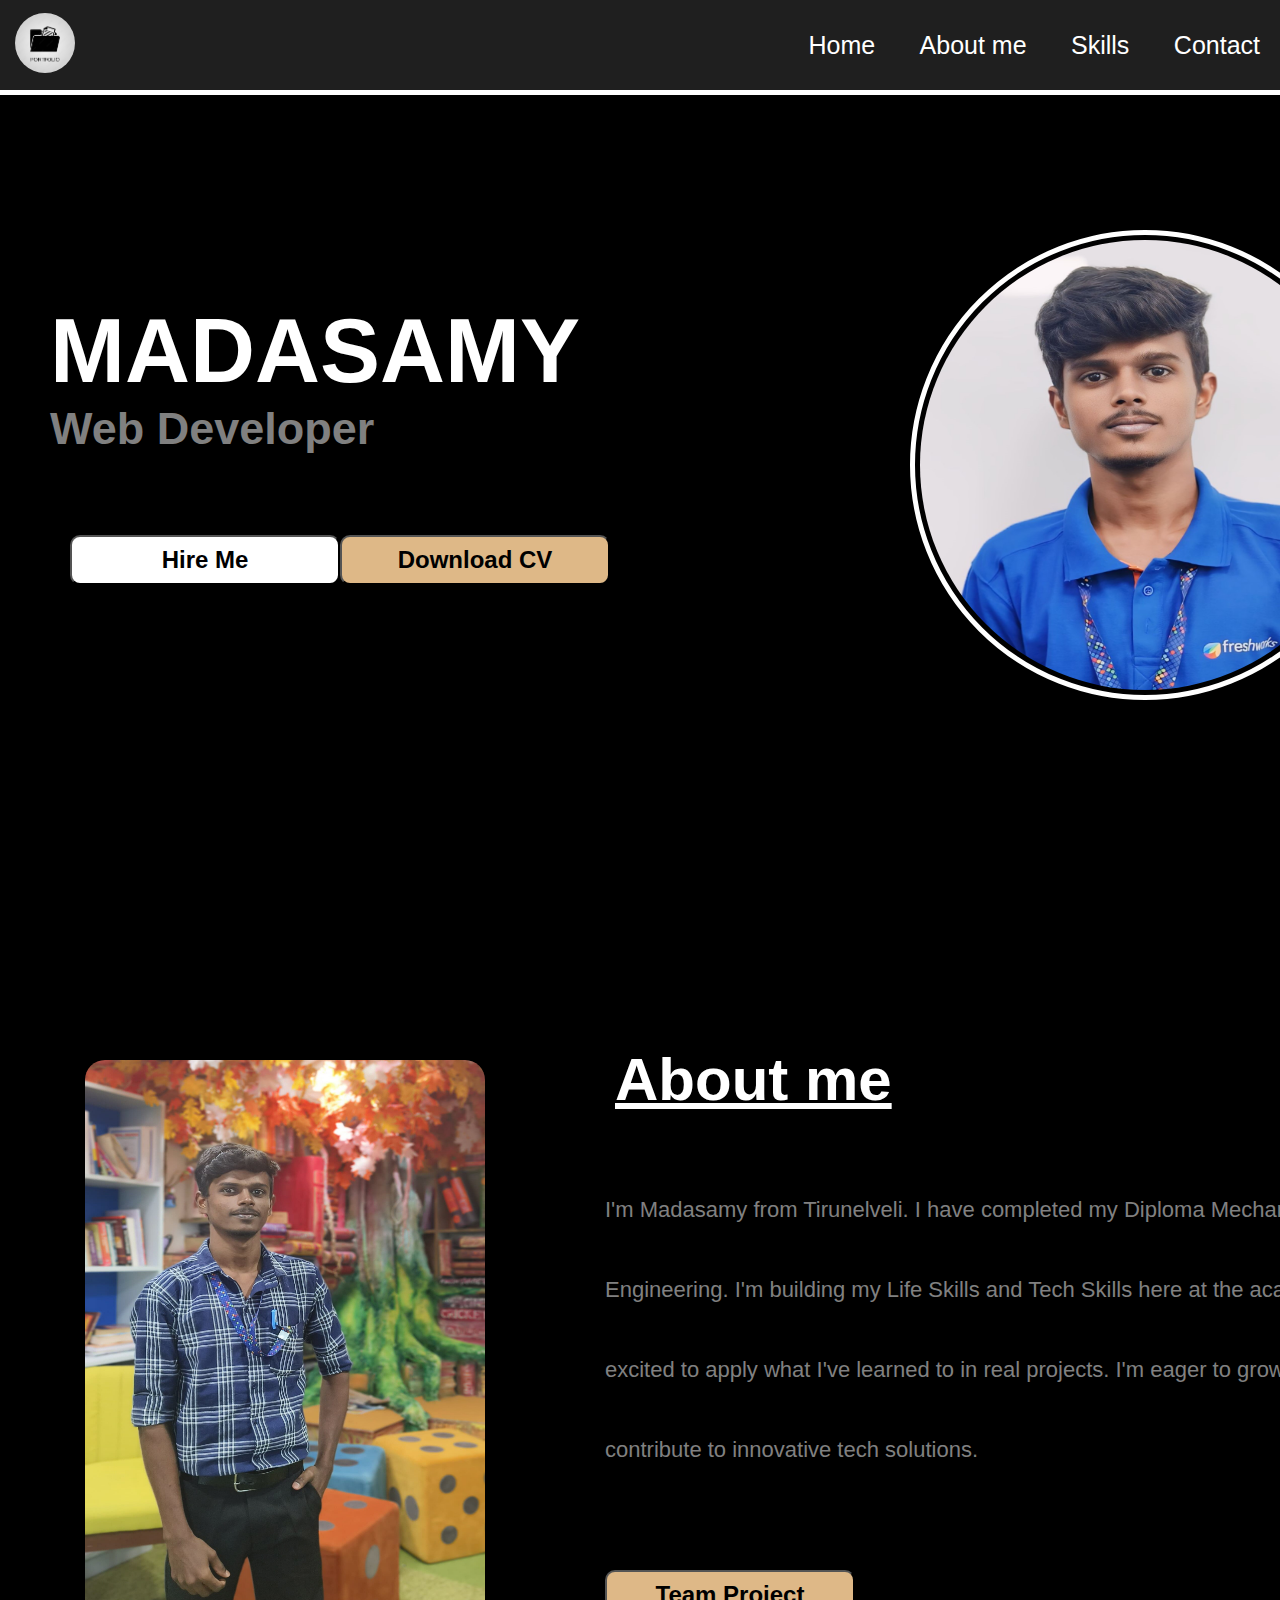
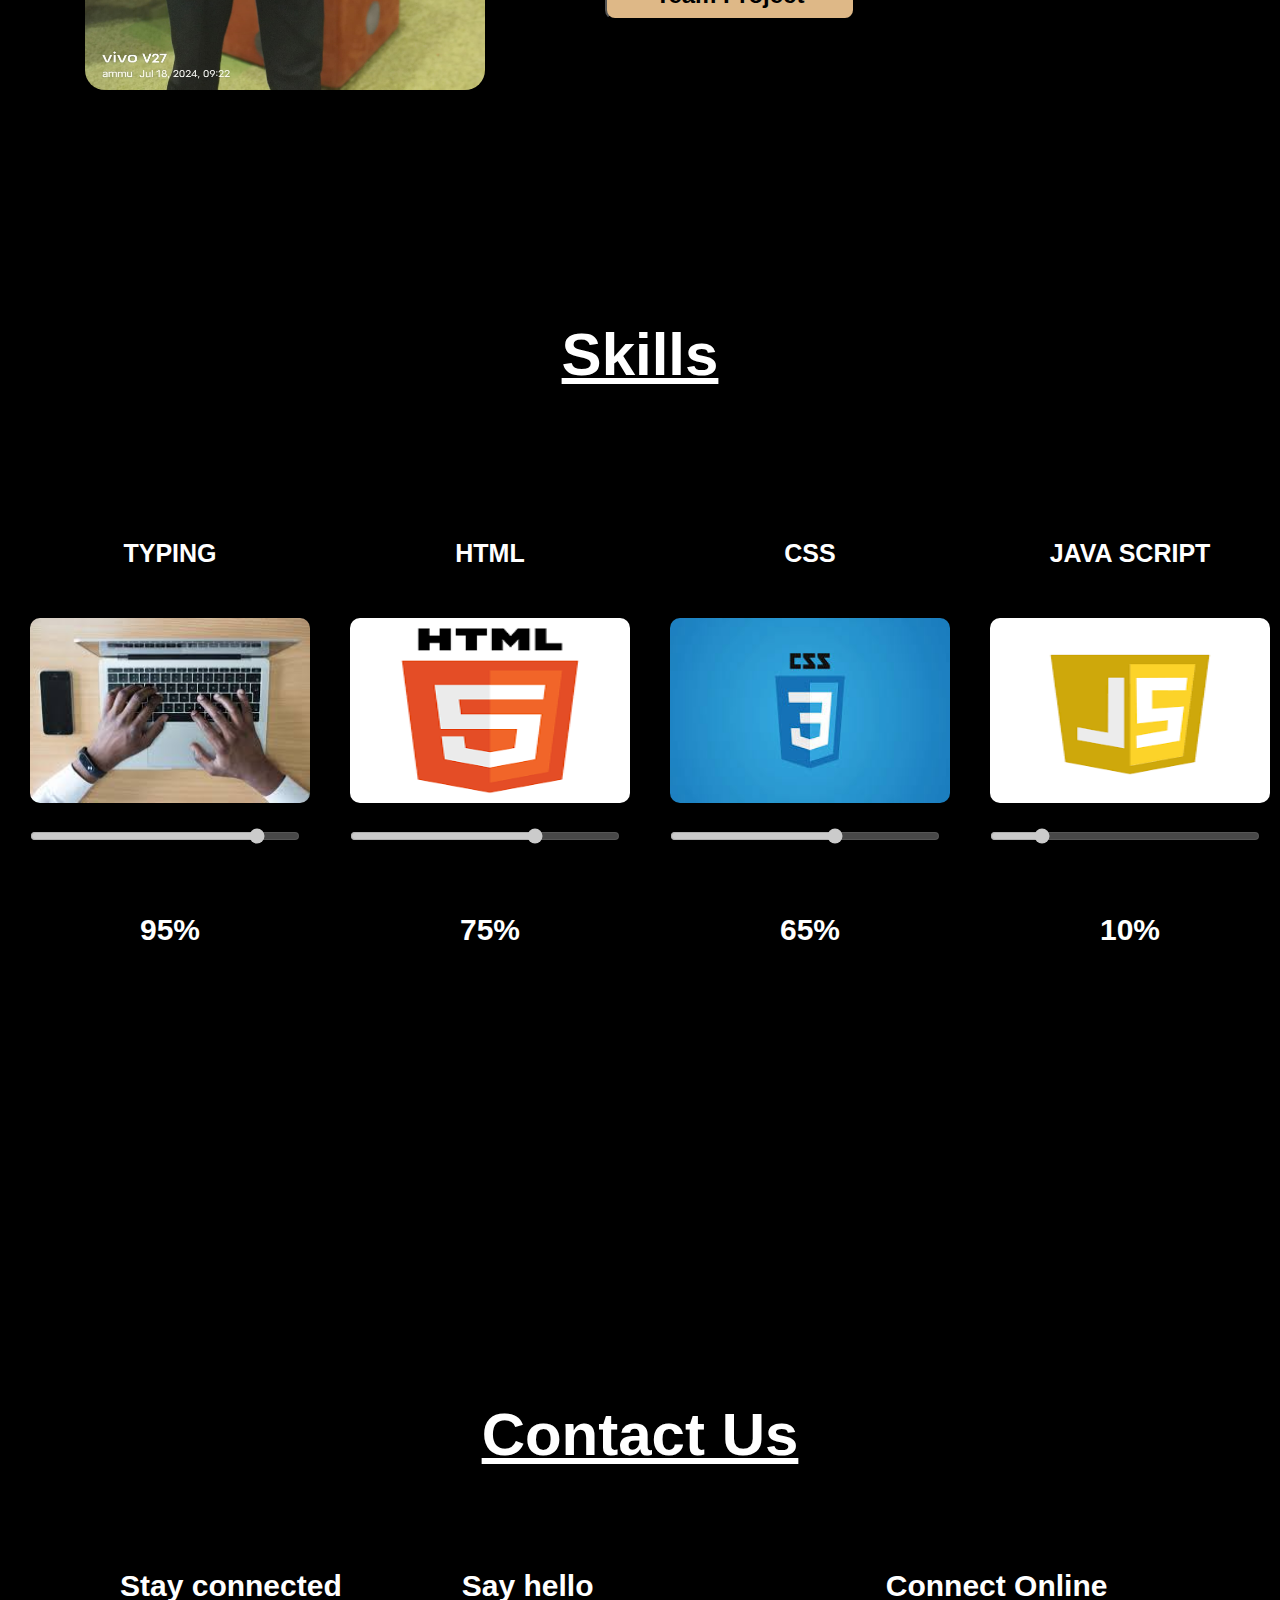
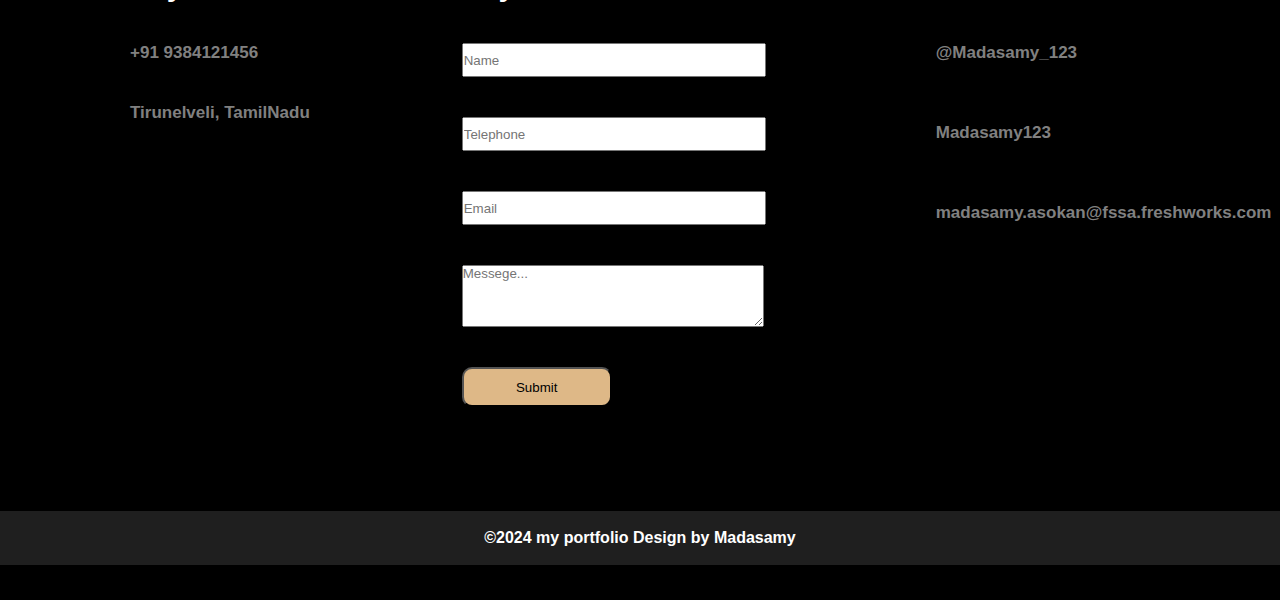
<file: index.html>
<!DOCTYPE html>
<html lang="en">

<head>
    <meta name="description" content="This is my first portfolio">
    <meta charset="UTF-8">
    <meta name="viewport" content="width=device-width, initial-scale=1.0">
    <title>Madasamy_portfolio</title>
    <link rel="stylesheet" href="./css/style.css">
     <link rel="stylesheet" href="https://cdnjs.cloudflare.com/ajax/libs/font-awesome/6.6.0/css/all.min.css"
    integrity="sha512-Kc323vGBEqzTmouAECnVceyQqyqdsSiqLQISBL29aUW4U/M7pSPA/gEUZQqv1cwx4OnYxTxve5UMg5GT6L4JJg=="
    crossorigin="anonymous" referrerpolicy="no-referrer" />
</head>



<body>
    <section class="container" id="home">

        <header>
            <div>
                <img src="./Assests/images/icon_home.jpg" alt=""
                    class="header-icon">
            </div>

            <nav>

                <a href="#home">Home</a>
                <a href="#aboutme">About me</a>
                <a href="#skills"> Skills</a>
                <a href="#contact">Contact</a>

            </nav>
        </header>


        <div class="main">
            <div class="main-text">
                <h1>MADASAMY</h1>
                <p>Web Developer</p>
            <div class="home_button">
               
                <button class="hireme_button"><a href="https://www.linkedin.com/in/madasamy-asokan-419818323/">Hire Me</a></button>
                <button><a href="./Assests/images/Madasamy _Resume1.pdf" download="Madasamy_Resume1.pdf">Download CV</a><i class="fa-solid fa-download" style="color: black;"></i></button>
            </div>
            </div>
           


            <div class="image_1">
                <img src="./Assests/images/img_home1.jpg" alt="home page">
            </div>

        </div>
    </section>


    <!-- aboutme page -->

    <section class="container1" id="aboutme">


        <div class="image_2">
            <img src="./Assests/images/img_about.jpeg" alt="aboutme page">
        </div>
        <div class="about-content">

            <div class="about1">

                <h1>About me</h1>
                <p>I'm Madasamy from Tirunelveli. I have completed my Diploma Mechanical in Engineering. I'm
                    building my Life Skills  and Tech Skills here at the academy. I'm excited to apply what I've learned to in real
                    projects. I'm eager to grow and contribute to innovative tech solutions.
                <p>

                <button><a href="./Assests/images/Project.mp4">Team Project</a></button>

            </div>

        </div>
    </section>

    <!-- skills -->


    <section class="container2" id="skills">

        <div class="main2">
            <h1>Skills</h1>
            <div class="images-content">
                <div class="skills-image">
                    <p>TYPING</p>
                    <img src="./Assests/images/img_skills1.jpg" alt="type">
                    <input type="range" min="1" max="100" value="95" disabled >
                    <a href="./Assests/images/Type_certificate.jpg"><h1>95%</h1></a>
                </div>
                <div class="skills-image">
                    <p>HTML</p>
                    <img src="./Assests/images/img_skills2.png" alt="html">
                    <input type="range" min="1" max="100" value="75" disabled>
                    <a href="./Assests/images/html_project.png"><h1>75%</h1></a>

                </div>
                <div class="skills-image">
                    <p>CSS</p>
                    <img src="./Assests/images/img_skills3.jpg" alt="css">
                    <input type="range" min="1" max="100" value="65" disabled>
                    <a href="./Assests/images/css website.png"><h1>65%</h1></a>
                </div>
                <div class="skills-image">
                    <p>JAVA SCRIPT</p>
                    <img src="./Assests/images/img_skills4.png" alt="js">
                    <input type="range" min="1" max="100" value="10" disabled>
                    <a href="https://github.com/Madasamy123/javascript_practice"><h1>10%</h1></a>
                </div>

            </div>

        </div>

    </section>

    <!-- contact -->


    <section class="container3" id="contact">

        <h1 class="contact-heading">Contact Us</h1>

        <div class="contact_main">
            <div class="contact_head">
                <h2>Stay connected</h2>
                <div class="contact_image">
                    <i class="fa-brands fa-whatsapp"></i>
                    <p>+91 9384121456</p>
                </div>
                <div class="contact_image">
                  
                    <i class="fa-solid fa-location-dot" ></i>
                    <p>Tirunelveli, TamilNadu</p>
                </div>
            </div>

             <form action="https://formsubmit.co/madasamimadasami2002@gmail.com" method="post"> 
                
            <div class="contact_head">
                <h2>Say hello</h2>
               
                <input type="text" placeholder="Name" required>
                <input type="text" placeholder="Telephone">
                <input type="email" placeholder="Email" required>
                <textarea name="" id="" placeholder="Messege..."></textarea>
                <button type="submit">Submit</button>
              
            </div>

           </form>


            
        
            <div class="contact_head">
                <h2>Connect Online</h2>
                <div class="contact_image">
                    <a href="https://x.com/Madasamy_123"><i class="fa-brands fa-x-twitter" ></i></a>
                    <p>@Madasamy_123</p>
                </div>
                <div class="contact_image">
                    <a href="https://github.com/"><i class="fa-brands fa-github" ></i></a>
                    <p>Madasamy123</p>
                </div>
                <div class="contact_image">
                   <a href="mailto:madasamimadasami@2002"> <i class="fa-solid fa-envelope" ></i></a>
                    <p>madasamy.asokan@fssa.freshworks.com</p>
                </div>
            </div>



        </div>



        <footer>
            &copy;2024 my portfolio Design by Madasamy
        </footer>

    </section>
  <script src="./js/script.js"></script>
</body>

</html>
</file>
<file: css/style.css>
* {
    margin: 0%;
    padding: 0%;
    scroll-behavior: smooth;
    font-family:Verdana, Geneva, Tahoma, sans-serif;
}

 body{
    color: white;
    background-color: black;
    
}
img{
    transition: 0.5s;
    
    
}
img:hover{
    transform:scale(1.1) ;
    
}
.image_1 img{
    box-shadow: 10 5px 40px blue;
    transition: transform 0.3s, box-shadow 0.3s;
}
.image_1 img:hover{
    transform:scale(1.0.5);
    box-shadow: 0 10px 100px blue;
}
 .image_2 img{
    box-shadow: 10 5px 40px blue;
    transition: transform 0.3s, box-shadow 0.3s;
}
.image_2 img:hover{
    transform:scale(1.0.5);
    box-shadow: 0 10px 100px blue; 
} 


.container {
    height: 100vh;
}

header{
    width: 100%;
    height: 10vh;
    border-bottom: 5px solid white;
    display: flex;
     justify-content: space-between;
    align-items: center;
    position: fixed;
    background-color:#1f1f1f;
    z-index: 2;
} 


a{
    text-decoration: none;
    color: white;
    margin: 20px;
    font-size: 25px;
}


nav a:hover,
a.active{
     border-radius: 5px;
     color: #1b5ad0; 
   
     text-decoration:underline;    
}

.header-icon{
    height: 60px;
    width: 60px;
    border-radius: 30px;
    margin-left: 15px;
    transition: 0.5s ease;
   
  
}
.header-icon:hover{
    transform: scale(1.1);
    
}

.main {
    display: flex;
    flex-direction: row;
    
}

.main-text {
   color: white;
    margin: 300px;
    margin-left: 50px;
}

.main-text h1 {
    font-size: 90px;
}

.main-text p {
    font-size: 45px;
    color: gray;
    font-weight: bolder;

}
.home_button{
   display: flex;
  justify-content: space-between;
  
}

button{
    margin-top: 80px;
    width: 270px;
    height: 50px;
    border-radius: 10px;
    
    background-color: burlywood;

} 
button a{
    color: black;
    font-size: 24px;
    font-weight: bolder;
}

button i::before {
    font-size: 30px;
    margin-right: 10px;
    
    
}

button:hover{
    background-color: rgb(76, 76, 209);
}
.hireme_button{
    background-color: white;
    margin-left: 20px;
    font-size: 20px;
    font-weight: bolder;
   
}



.image_1 img {
    width: 450px;
    height: 450px;
    border-radius: 50%;
    border: 5px solid white;
    padding: 5px;
   
    margin-top: 230px;
   
      
}


/* about page */

.container1 {
    height: 100vh;
    display: flex;
flex-direction: row;
}

.image_2 img {
    margin-top: 10vh;
   width: 400px;
    height: 70vh;
    margin-left: 85px;
    margin-top: 160px;
    border-radius: 20px;


}

.about1 h1 {
    margin-top: 10vh;
    color: white;
    font-size: 60px;
    line-height: 180px;
    margin-left: 130px;
    text-decoration: underline;

}

.about1 p {
    color: gray;
    font-size: 22px;
    line-height: 80px;
    margin-left: 15%;
    width: 800px;
}
.about1 button{
    background-color:  burlywood;
    width: 250px;
}
.about1 button:hover{
background-color:  rgb(76, 76, 209) ;

}
.about1 a{
    color: black;
    
}




/* skills page */

.container2 {
    height: 100vh;
    
}

.main2{

    display: flex;
    flex-direction: column;
   
} 

.main2 h1 {
    font-size: 60px;
    text-align: center;
    margin-top: 120px;
    text-decoration: underline;
}

.skills-image p {
    font-size: 25px;
    margin: 50px;
    font-weight: bolder;
}

.images-content {
    display: flex;
  
    justify-content: space-around;
    text-align: center;
    margin-top: 100px;
   
}

.skills-image {
    display: flex;
    flex-direction: column;
    margin-left: 20px;
   
}
.skills-image img{
    border-radius: 10px;
    height: 185px;
    width: 280px;
   
}


.skills-image input  {
   
    padding: 25px;
     width: 220px;
   
}
.skills-image a:hover{

background-color: #2965d5 ;
border-radius: 60px;
width: 150px;
height: 60px;

}
.skills-image h1{
    font-size: 30px;
    margin: 10%;
    text-decoration: none;
    color: white;
    
}


/* contact */

.container3{
    height: 100vh;
}

.contact-heading{
    margin-top: 200px;
    text-align: center;
    font-size: 60px;
    padding: 100px;
    text-decoration: underline;
}
.contact_main{
    display: flex;
    flex-direction: row;
}
.contact_head{
    display: flex;
    flex-direction: column;
    margin-left: 120px;
    gap: 40px;
   
}


.contact_head h2{
   
    font-size: 30px;
}
.contact_head p{
    color: gray;
    font-size: 17px;
    font-weight: bolder;
}
.contact_head i::before{
    font-size: 30px;
    margin: 10px;
    
}



.contact_image {
    display: flex;
    gap: 10px;
  
}
.contact_image a{
    position: relative;
    bottom: 20px;
}
.contact_head input{
    height: 30px;
    width: 300px;
}

textarea{
    height: 60px;
    width: 300px;
}

.contact_head button{
    margin: 0%;
    width: 150px;
    height: 40px;
     background-color:  burlywood; 
    
}
.contact_head button:hover{
    background-color: #2965d5 ;
}

.contact_head a{
    font-size: 15px;
    color: black;
}
footer{
    width: 100%;
}


.container3 footer{
    height: 6vh;
   background-color: #1f1f1f;
    display: flex;
    justify-content: center;
    align-items: center;
    color: white;
    font-weight: bolder;
   margin-top: 104px;
}
i{
    color: white;
}
i:hover{
    color: #1b5ad0;
}

@media screen and (max-width:800px){
    .container{
        height: 110vh;
    }
    header{
      
        align-items: center;
        justify-content: space-evenly;
    }
    nav>a{
        font-size: 16px;
        margin: 2px;
    }
    .main{
        flex-wrap: wrap;
        flex-direction: column;
       
    }
    body{
        margin: 0px;
    }
    .main-text>h1{
        font-size: 45px;
        margin-left: 25px;
       
    }
    .main-text p{
       
        font-size: 20px;
        margin-left: 25px;
    }
    .main-text{
        flex-wrap: wrap;
        margin-top:100px;
        margin-bottom: 20px;
        height: fit-content;
        margin-left: 2px;
        padding: 30px;

    }
    button{
        margin-top: 40px;
       margin-left: 30px;
    }
    .home_button{
        display: flex;
        flex-wrap: wrap;
       
        
    }
    .hireme_button{
        margin: 0%;
        margin-top: 20px;
        margin-left: 30px;
        
    }
    .image_1{
        width:380px;
    }
    .image_1>img{
        margin: 0px;
        width: 300px;
        height: 300px;
        margin-left: 40px;

    }
    .image_2{
        width: 390px;
    }
    .image_2>img{
        height: 50vh;
        width: 90%;
        margin:0px;
        padding: 20px;
        border-radius: 50px;
    }
    .container1{
        display: flex;
        flex-wrap: wrap;
        height: 120vh;
    }
    .about1>h1{
    font-size: 35px;
       text-align: center;
       margin: 0%;
    }
    .about1>p{
        width: 360px;
        margin:0px;
        font-size: 13px;
        line-height: 40px;
        padding: 15px;
    }
    .about1 button{
        margin-left: 50px;
    }
    .container2{
        height: 180vh;
    }
    .images-content{
        display: flex;
        flex-wrap: wrap;
        
    }
    .main2 h1{
        font-size: 40px;
    }
    .skills-image p{
        margin:40px;
        font-size: 30px;
    }
    .images-content{
        margin-top: 50px;
    }
    .skills-image h1{
        font-size: 35px;
    }
    .container3{
       
        height: 120vh;
    }
    .contact-heading{
        font-size: 30px;
        margin-top: 700px;
    }
    .contact_main{
        display: flex;
        flex-wrap: wrap;
    
    }
    .contact_head{
        margin: 20px;
        padding: 20px;
    }
    .contact_image>p{
        font-size: 12px;
       
    }
    .contact-head{
       text-align: center;
       font-size: 30px;
       padding: 60px;
    }
    footer{
        width: 100%;
        width: 450px;
    }
    
}
</file>
